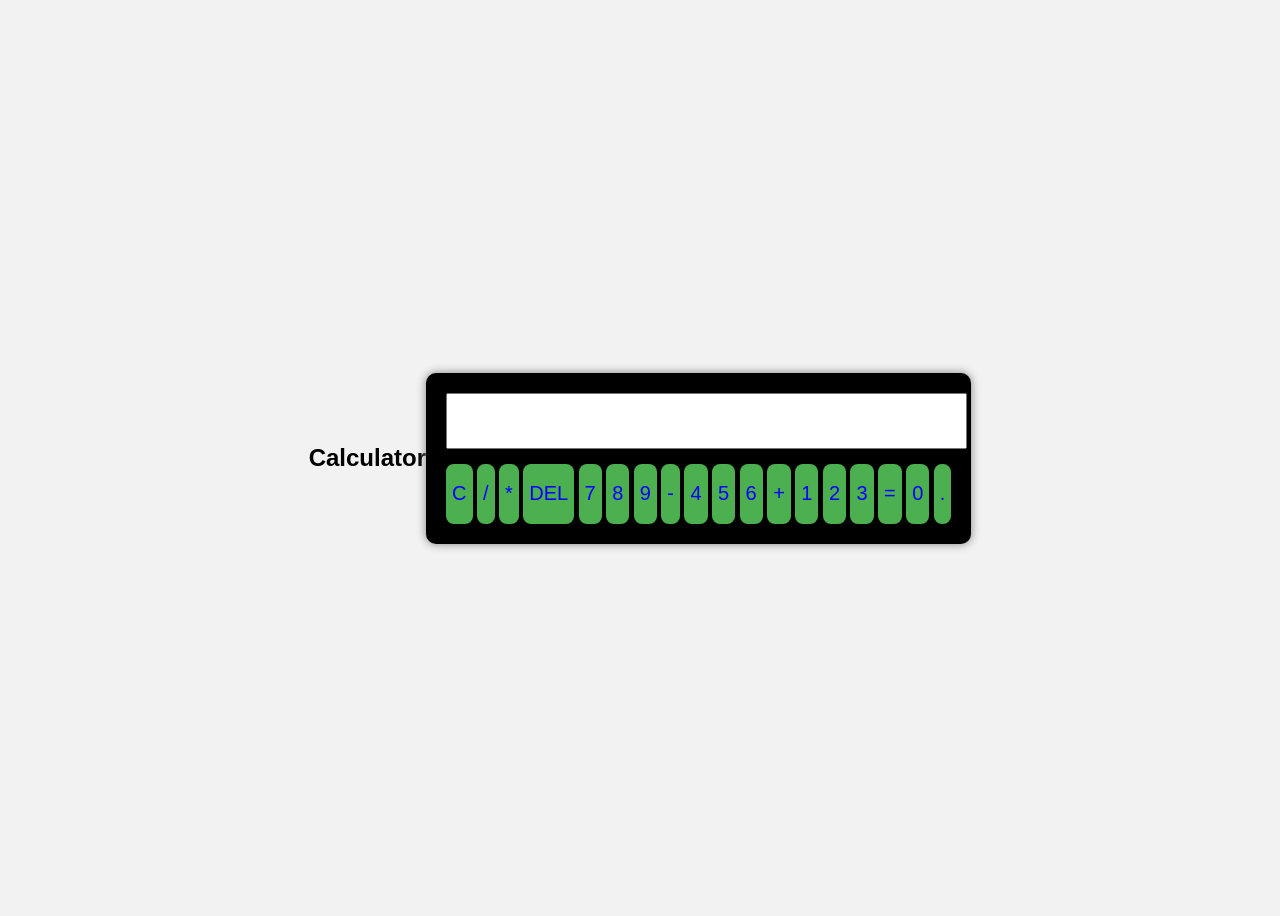
<file: cal.html>
<!DOCTYPE html>
<html lang="en">
<head>
    <meta charset="UTF-8">
    <meta name="viewport" content="width=device-width, initial-scale=1.0">
    <title>Calculator</title>
    <link rel="stylesheet" href="cal.css">
</head>
<body>
    <h2>Calculator</h2>
    <div class="calculator">
        <input type="text" id="display" readonly>
        <div class="button">
            <button onclick="clearDisplay()">C</button>
             <button onclick="appendValue('/')">/</button>
            <button onclick="appendValue('*')">*</button>
            <button onclick="deleteLast()">DEL</button>

            <button onclick="appendValue('7')">7</button>
            <button onclick="appendValue('8')">8</button>
            <button onclick="appendValue('9')">9</button>
            <button onclick="appendValue('-')">-</button>

            <button onclick="appendValue('4')">4</button>
            <button onclick="appendValue('5')">5</button>
            <button onclick="appendValue('6')">6</button>
            <button onclick="appendValue('+')">+</button>

            <button onclick="appendValue('1')">1</button>
            <button onclick="appendValue('2')">2</button>
            <button onclick="appendValue('3')">3</button>
            <button onclick="calculate()">=</button>

            <button onclick="appendValue('0')" class="zero">0</button>
            <button onclick="appendValue('.')">.</button>

        </div>

    </div>
        </div>
    </div>
    
    <script src="cal.js"></script>
</body>
</html>
</file>
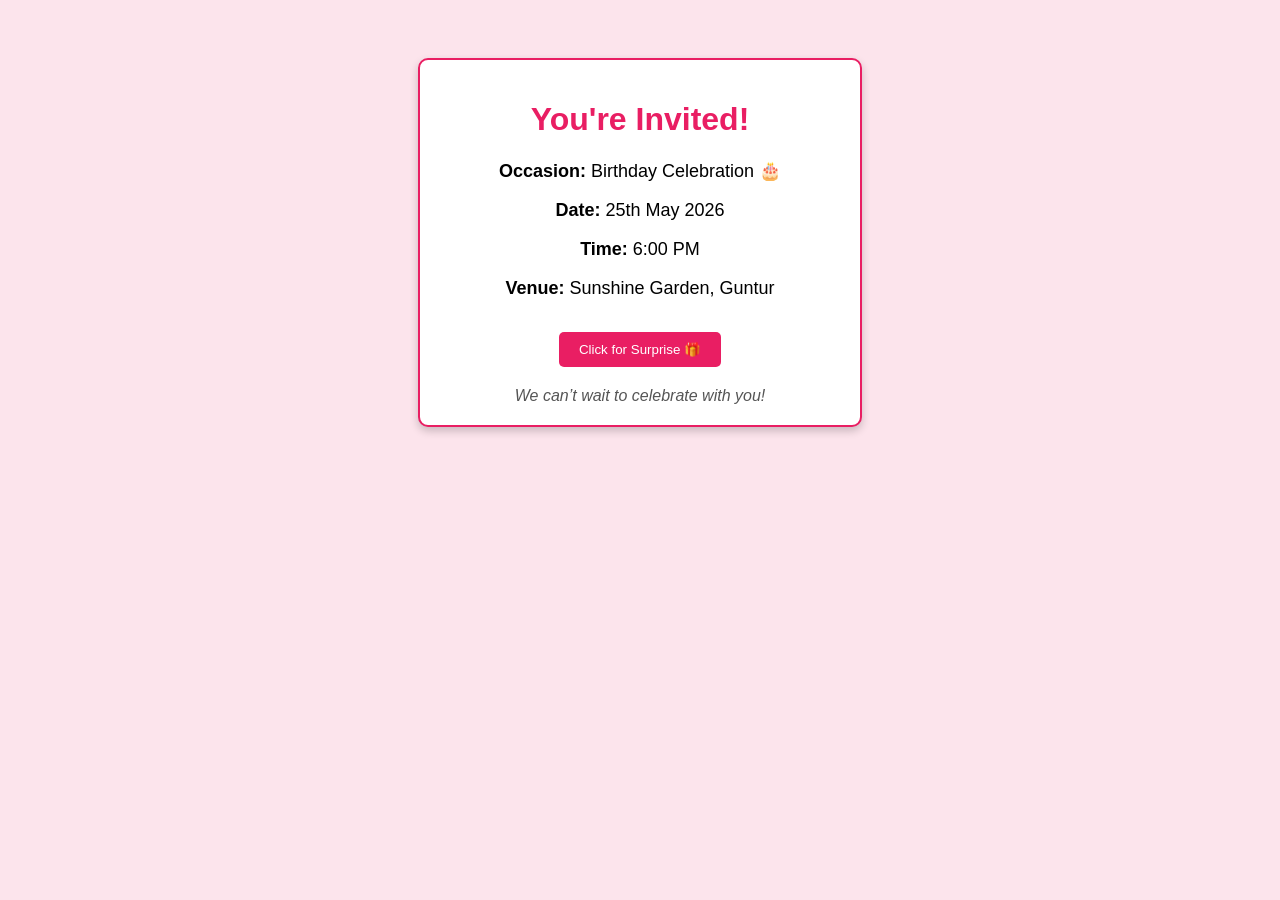
<file: invitation.html>
<!DOCTYPE html>
<html lang="en">
<head>
    <meta charset="UTF-8">
    <meta name="viewport" content="width=device-width, initial-scale=1.0">
    <title>Invitation Card</title>
</head>
<body>
   
    
    <!-- Linking external CSS -->
    <link rel="stylesheet" type="text/css" href="styl.css">
    <!-- Linking external JavaScript -->
    <script src="scrpt.js" defer></script>
</head>
<body>
    <div class="card">
        <h1>You're Invited!</h1>
        <p><strong>Occasion:</strong> Birthday Celebration 🎂</p>
        <p><strong>Date:</strong> 25th May 2026</p>
        <p><strong>Time:</strong> 6:00 PM</p>
        <p><strong>Venue:</strong> Sunshine Garden, Guntur</p>
        
        <button onclick="showMessage()">Click for Surprise 🎁</button>
        
        <div class="footer">
            We can’t wait to celebrate with you!
        </div>
    </div>
</body>
</html>

    
</body>
</html>
</file>
<file: cal.css>
body{
    display: flex;
    justify-content: center;
    align-items: center;
    height: 100vh;
    background-color: #f2f2f2;
    font-family: Arial, sans-serif;
}

.calculator{
    background: black;
    padding: 20px;
    border-radius: 10px;
    box-shadow: 0px 0px 10px gray;
}

#display{
    width: 100%;
    height: 50px;
    font-size: 24px;
    margin-bottom: 15px;
    text-align: right;
    padding-right: 10px;
}

.buttons{
    display: grid;
    grid-template-columns: repeat(4, 70px);
    gap: 10px;
}

button{
    height: 60px;
    font-size: 20px;
    border: none;
    background-color: #4CAF50;
    color: blue;
    border-radius: 8px;
    cursor: pointer;
}

button:hover{
    background-color: #45a049;
}

.zero{
    grid-column: span 2;
}
</file>
<file: styl.css>
body {
    font-family: Arial, sans-serif;
    background-color: #fce4ec; /* light pink background */
    text-align: center;
    padding: 50px;
}

.card {
    background-color: white;
    border: 2px solid #e91e63;
    border-radius: 10px;
    width: 400px;
    margin: auto;
    padding: 20px;
    box-shadow: 0px 4px 8px rgba(0,0,0,0.2);
}

h1 {
    color: #e91e63;
}

p {
    font-size: 18px;
}

button {
    margin-top: 15px;
    padding: 10px 20px;
    background-color: #e91e63;
    color: white;
    border: none;
    border-radius: 5px;
    cursor: pointer;
}

button:hover {
    background-color: #ad1457;
}

.footer {
    margin-top: 20px;
    font-style: italic;
    color: #555;
}
</file>
